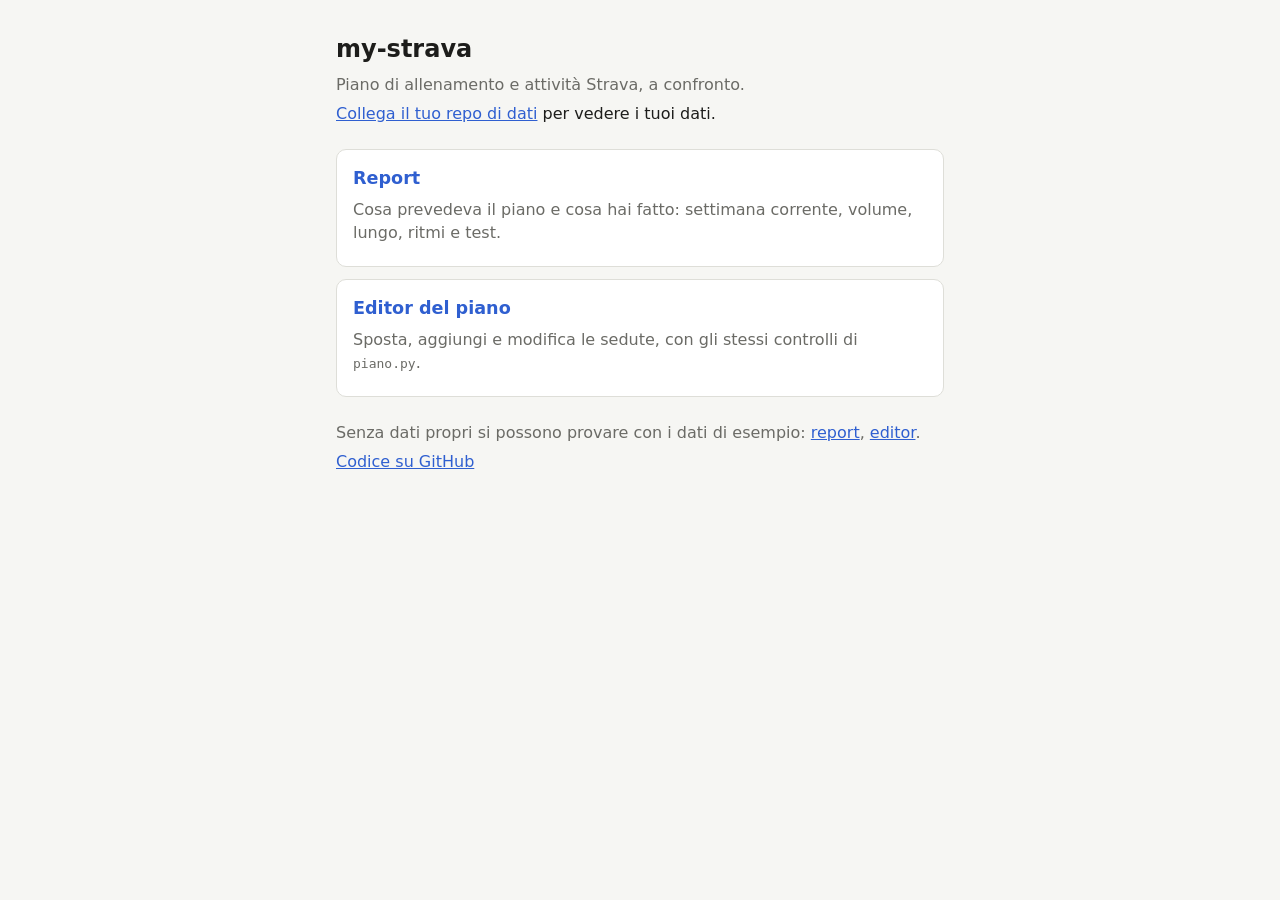
<file: sito/index.html>
<!doctype html>
<html lang="it">
<head>
  <meta charset="utf-8">
  <meta name="viewport" content="width=device-width, initial-scale=1">
  <title>my-strava</title>
  <link rel="stylesheet" href="comune/base.css">
  <script type="module">
    import { collegamento } from "./comune/github.js";
    const c = collegamento();
    document.getElementById("stato").replaceChildren(...(c
      ? [`Dati da ${c.repo} · `, Object.assign(document.createElement("a"), { href: "collega/", textContent: "cambia" })]
      : [Object.assign(document.createElement("a"), { href: "collega/", textContent: "Collega il tuo repo di dati" }), " per vedere i tuoi dati."]));
  </script>
</head>
<body>
  <main>
    <h1>my-strava</h1>
    <p class="tenue">Piano di allenamento e attività Strava, a confronto.</p>
    <p id="stato"></p>
    <nav class="pagine">
      <a class="pagina" href="report/"><strong>Report</strong><p class="tenue">Cosa prevedeva il piano e cosa hai fatto: settimana corrente, volume, lungo, ritmi e test.</p></a>
      <a class="pagina" href="editor/"><strong>Editor del piano</strong><p class="tenue">Sposta, aggiungi e modifica le sedute, con gli stessi controlli di <code>piano.py</code>.</p></a>
    </nav>
    <p class="tenue">Senza dati propri si possono provare con i dati di esempio:
      <a href="report/?esempio&amp;oggi=2027-03-17">report</a>,
      <a href="editor/?esempio&amp;oggi=2027-03-17">editor</a>.</p>
    <p class="tenue"><a href="https://github.com/ama-eddy/my-strava">Codice su GitHub</a></p>
  </main>
</body>
</html>
</file>
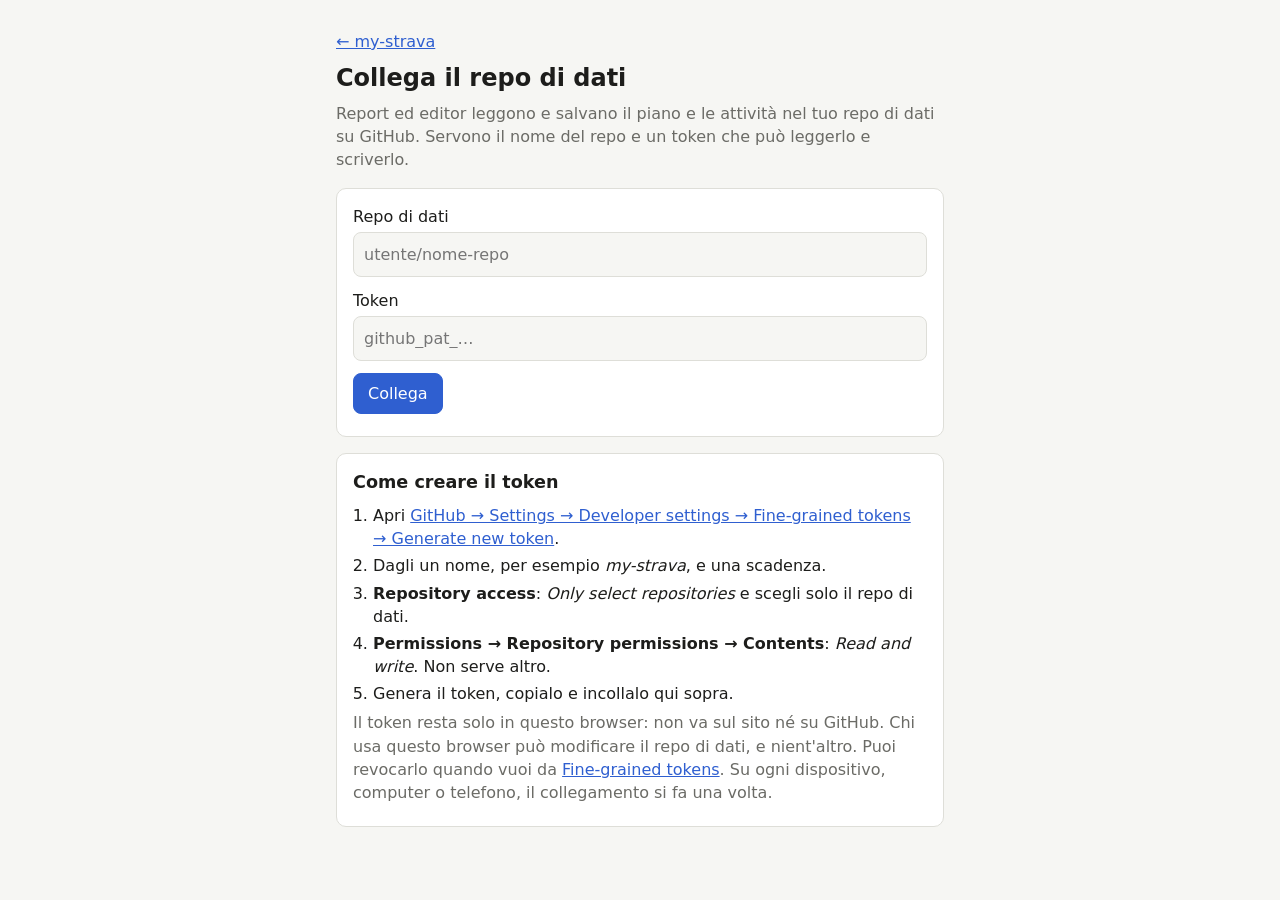
<file: sito/collega/index.html>
<!doctype html>
<html lang="it">
<head>
  <meta charset="utf-8">
  <meta name="viewport" content="width=device-width, initial-scale=1">
  <title>Collega il repo di dati</title>
  <link rel="stylesheet" href="../comune/base.css">
  <script type="module" src="collega.js"></script>
</head>
<body>
  <main>
    <p><a href="../">← my-strava</a></p>
    <h1>Collega il repo di dati</h1>
    <p class="tenue">Report ed editor leggono e salvano il piano e le attività nel tuo repo di dati su GitHub. Servono il nome del repo e un token che può leggerlo e scriverlo.</p>

    <section id="collegato" class="scheda" hidden>
      <p><strong>Collegato a <span id="repo-collegato"></span></strong></p>
      <p id="dettaglio" class="tenue"></p>
      <p class="azioni"><a class="pulsante primario" href="../report/">Report</a> <a class="pulsante" href="../editor/">Editor</a> <button id="scollega" type="button">Scollega</button></p>
    </section>

    <form id="modulo" class="scheda">
      <label>Repo di dati
        <input id="repo" name="repo" placeholder="utente/nome-repo" autocomplete="off" autocapitalize="off" spellcheck="false" required pattern="[\w.\-]+/[\w.\-]+">
      </label>
      <label>Token
        <input id="token" name="token" type="password" placeholder="github_pat_…" autocomplete="off" spellcheck="false" required>
      </label>
      <p id="errore" class="errore" hidden></p>
      <p class="azioni"><button class="primario" type="submit">Collega</button></p>
    </form>

    <section class="scheda">
      <h2>Come creare il token</h2>
      <ol>
        <li>Apri <a href="https://github.com/settings/personal-access-tokens/new" target="_blank" rel="noopener">GitHub → Settings → Developer settings → Fine-grained tokens → Generate new token</a>.</li>
        <li>Dagli un nome, per esempio <em>my-strava</em>, e una scadenza.</li>
        <li><strong>Repository access</strong>: <em>Only select repositories</em> e scegli solo il repo di dati.</li>
        <li><strong>Permissions → Repository permissions → Contents</strong>: <em>Read and write</em>. Non serve altro.</li>
        <li>Genera il token, copialo e incollalo qui sopra.</li>
      </ol>
      <p class="tenue">Il token resta solo in questo browser: non va sul sito né su GitHub. Chi usa questo browser può modificare il repo di dati, e nient'altro. Puoi revocarlo quando vuoi da <a href="https://github.com/settings/personal-access-tokens" target="_blank" rel="noopener">Fine-grained tokens</a>. Su ogni dispositivo, computer o telefono, il collegamento si fa una volta.</p>
    </section>
  </main>
</body>
</html>
</file>
<file: sito/comune/base.css>
/* Stile delle pagine semplici del sito: la pagina iniziale e il collegamento del repo. */
:root {
  color-scheme: light dark;
  --sfondo: #f6f6f3; --carta: #fff; --testo: #1d1d1b; --tenue: #6b6b66; --bordo: #deded8;
  --accento: #2f5fd0; --accento-testo: #fff; --errore: #b3261e;
  font-family: system-ui, -apple-system, "Segoe UI", sans-serif;
}
@media (prefers-color-scheme: dark) {
  :root { --sfondo: #121211; --carta: #1c1c1b; --testo: #ecece8; --tenue: #a3a39d; --bordo: #343432; --accento: #7fa2f0; --accento-testo: #0d1220; --errore: #ff8a80; }
}
* { box-sizing: border-box; }
body { margin: 0; background: var(--sfondo); color: var(--testo); line-height: 1.45; }
main { max-width: 640px; margin: 0 auto; padding: 24px 16px 40px; }
h1 { margin: 8px 0 4px; font-size: 1.5rem; }
h2 { margin: 0 0 8px; font-size: 1.1rem; }
p { margin: 6px 0; }
a { color: var(--accento); }
.tenue { color: var(--tenue); }
.errore { color: var(--errore); }
[hidden] { display: none !important; }
.scheda { background: var(--carta); border: 1px solid var(--bordo); border-radius: 10px; padding: 16px; margin-top: 16px; }
.scheda ol { padding-left: 20px; margin: 0; }
.scheda li { margin: 4px 0; }
label { display: block; margin-bottom: 12px; font-weight: 500; }
input { display: block; width: 100%; margin-top: 4px; padding: 10px; font: inherit; color: inherit; background: var(--sfondo); border: 1px solid var(--bordo); border-radius: 8px; }
input:focus { outline: 2px solid var(--accento); outline-offset: 1px; }
.azioni { display: flex; flex-wrap: wrap; gap: 8px; margin-top: 12px; }
button, .pulsante { font: inherit; padding: 8px 14px; border-radius: 8px; border: 1px solid var(--bordo); background: var(--carta); color: var(--testo); cursor: pointer; text-decoration: none; }
.primario { background: var(--accento); color: var(--accento-testo); border-color: var(--accento); }
button:disabled { opacity: .6; cursor: default; }
.pagine { display: grid; gap: 12px; margin: 24px 0; }
.pagina { display: block; background: var(--carta); border: 1px solid var(--bordo); border-radius: 10px; padding: 16px; color: inherit; text-decoration: none; }
.pagina:hover, .pagina:focus-visible { border-color: var(--accento); }
.pagina strong { color: var(--accento); font-size: 1.1rem; }
</file>
